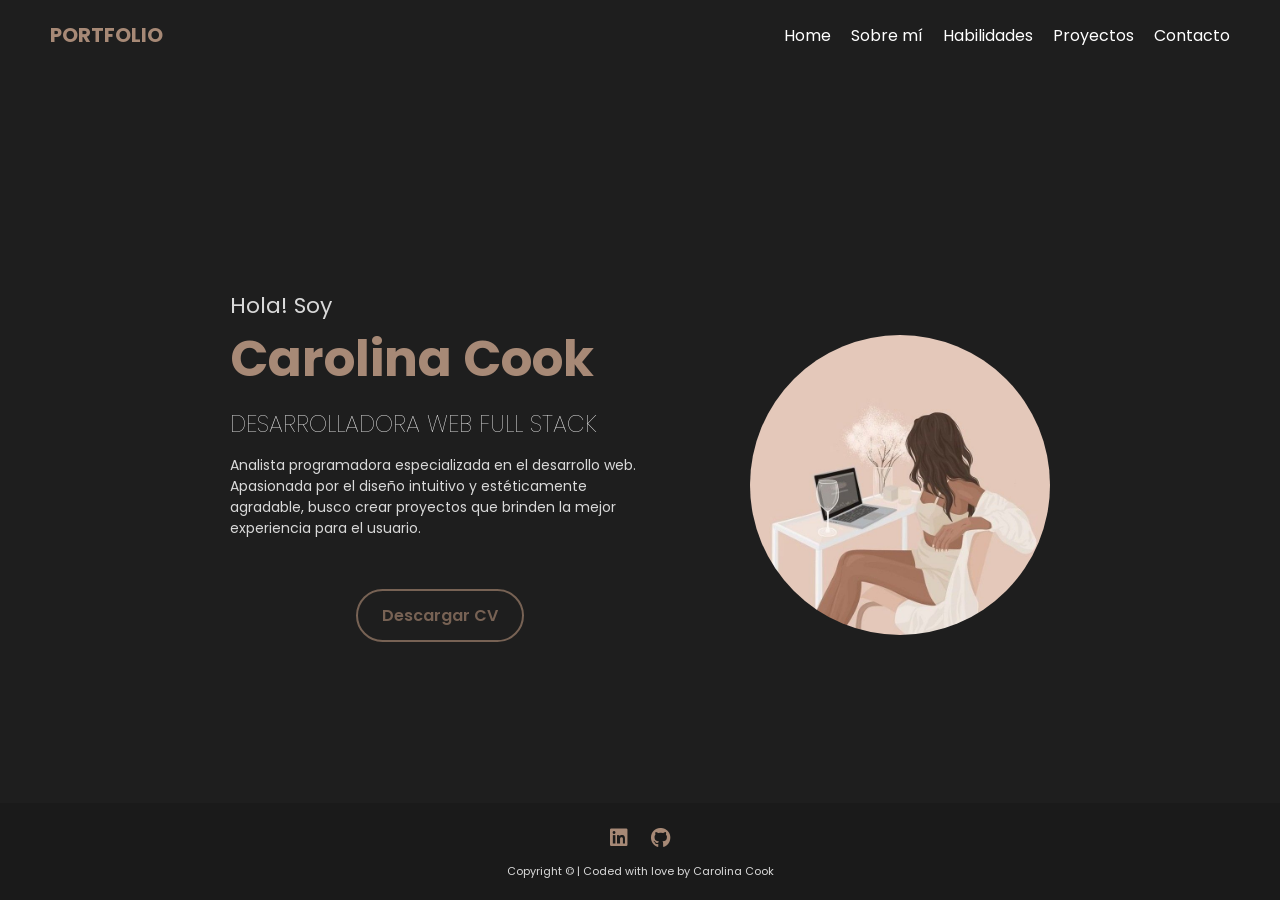
<file: index.html>
<!DOCTYPE html>
<html lang="en">
  <head>
    <meta charset="UTF-8" />
    <meta name="viewport" content="width=device-width, initial-scale=1.0" />
    <link rel="stylesheet" href="./css/styles.css" />
    <link
      rel="stylesheet"
      href="https://cdnjs.cloudflare.com/ajax/libs/font-awesome/6.0.0-beta3/css/all.min.css"
    />
    <link
      href="https://fonts.googleapis.com/css2?family=Poppins:wght@300;400;600&display=swap"
      rel="stylesheet"
    />

    <title>Carolina Cook | Desarrolladora Web Full Stack</title>
  </head>
  <body>
    <header id="header">
      <h2>PORTFOLIO</h2>
      <nav>
        <a href="./index.html" class="btnNav">Home</a>
        <a href="./pages/sobremi.html" class="btnNav">Sobre mí</a>
        <a href="./pages/habilidades.html" class="btnNav">Habilidades</a>
        <a href="./pages/proyectos.html" class="btnNav">Proyectos</a>
        <a href="./pages/contacto.html" class="btnNav">Contacto</a>
      </nav>
    </header>

    <main>
      <section class="section home" id="home">
        <div class="image-container">
          <img
            src="./assets/image-home.png"
            alt="Carolina Cook"
            class="image-home"
          />
        </div>

        <div class="text-container">
          <p class="intro-text">Hola! Soy</p>
          <p class="name">Carolina Cook</p>
          <p class="role">DESARROLLADORA WEB FULL STACK</p>
          <p class="mini-bio">
            Analista programadora especializada en el desarrollo web. Apasionada
            por el diseño intuitivo y estéticamente agradable, busco crear
            proyectos que brinden la mejor experiencia para el usuario.
          </p>
          <div class="btn-container">
            <a
              href="https://drive.google.com/file/d/16gpLgfk-w4wQTeLQ30Q8qniD5kwMmo4p/view?usp=sharing"
              target="_blank"
              class="btn-descarga"
            >
              Descargar CV
            </a>
          </div>
        </div>
      </section>
    </main>
    <footer>
      <div class="social-buttons">
        <a
          href="https://www.linkedin.com/in/carolinacook"
          target="_blank"
          class="social-btn"
        >
          <i class="fab fa-linkedin"></i>
        </a>
        <a
          href="https://github.com/carocook"
          target="_blank"
          class="social-btn"
        >
          <i class="fab fa-github"></i>
        </a>
      </div>
      <p>Copyright &copy; | Coded with love by Carolina Cook</p>
    </footer>
  </body>
</html>
</file>
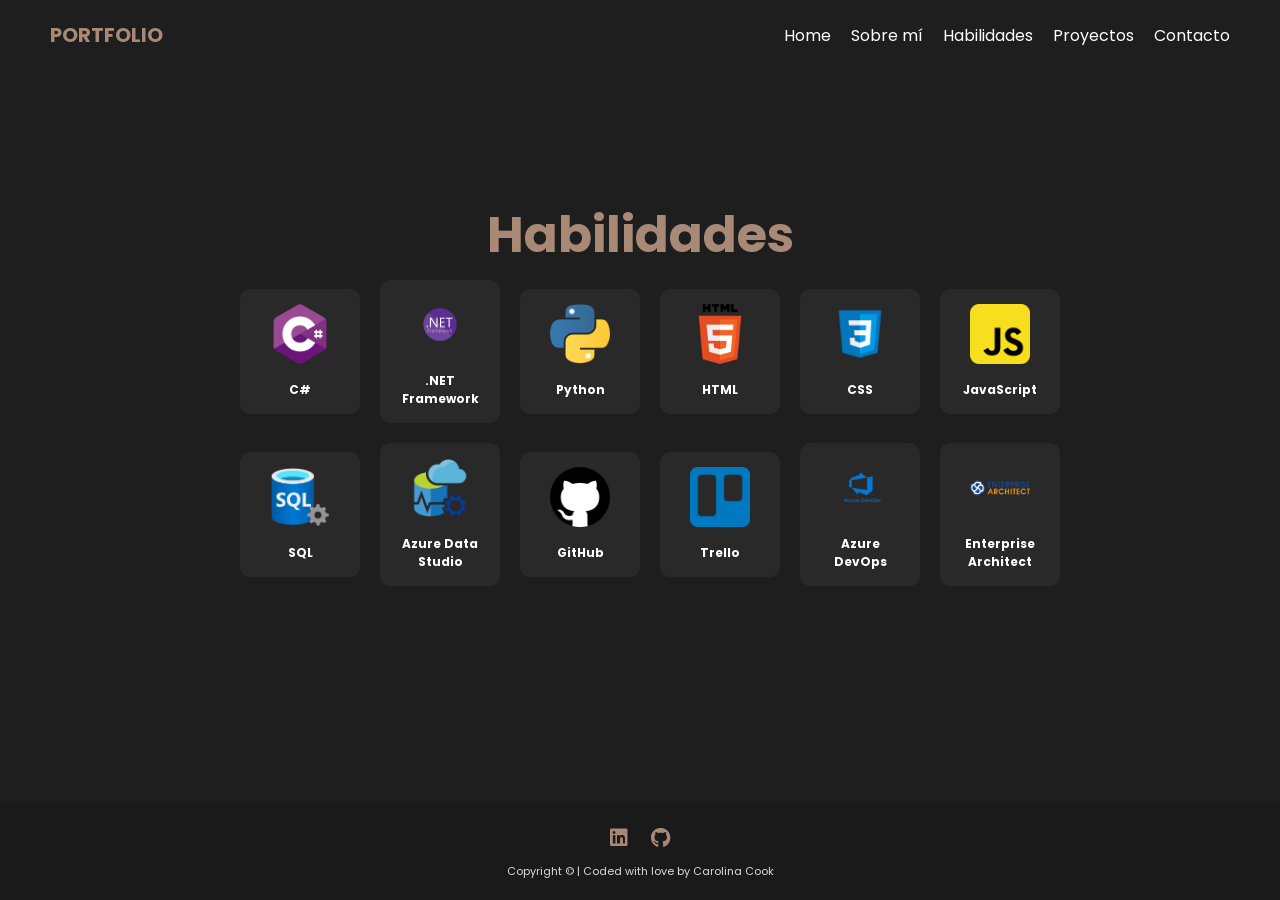
<file: habilidades.html>
<!DOCTYPE html>
<html lang="en">
  <head>
    <meta charset="UTF-8" />
    <meta name="viewport" content="width=device-width, initial-scale=1.0" />
    <link rel="stylesheet" href="./styles.css" />
    <link
      rel="stylesheet"
      href="https://cdnjs.cloudflare.com/ajax/libs/font-awesome/6.0.0-beta3/css/all.min.css"
    />
    <link
      href="https://fonts.googleapis.com/css2?family=Poppins:wght@300;400;600&display=swap"
      rel="stylesheet"
    />
    <title>Habilidades | Carolina Cook</title>
  </head>
  <body>
    <header id="header">
      <h2>PORTFOLIO</h2>
      <nav>
        <a href="./index.html" class="btnNav">Home</a>
        <a href="./sobremi.html" class="btnNav">Sobre mí</a>
        <a href="./habilidades.html" class="btnNav">Habilidades</a>
        <a href="./proyectos.html" class="btnNav">Proyectos</a>
        <a href="./contacto.html" class="btnNav">Contacto</a>
      </nav>
    </header>

    <main>
      <section class="section skills" id="skills">
        <h1 class="titulo-skills">Habilidades</h1>
        <div class="skills-grid">
          <div class="skill">
            <img src="./assets/csharp.png" alt="C#" />
            <p>C#</p>
          </div>
          <div class="skill">
            <img src="./assets/netframework.png" alt=".NET Framework" />
            <p>.NET Framework</p>
          </div>
          <div class="skill">
            <img src="./assets/python.png" alt="Python" />
            <p>Python</p>
          </div>
          <div class="skill">
            <img src="./assets/html.png" alt="HTML" />
            <p>HTML</p>
          </div>
          <div class="skill">
            <img src="./assets/css.png" alt="CSS" />
            <p>CSS</p>
          </div>
          <div class="skill">
            <img src="./assets/javascript.png" alt="JavaScript" />
            <p>JavaScript</p>
          </div>
          <div class="skill">
            <img src="./assets/sql.png" alt="SQL" />
            <p>SQL</p>
          </div>
          <div class="skill">
            <img src="./assets/azure-data-studio.png" alt="Azure Data Studio" />
            <p>Azure Data Studio</p>
          </div>
          <div class="skill">
            <img src="./assets/github.png" alt="GitHub" />
            <p>GitHub</p>
          </div>
          <div class="skill">
            <img src="./assets/trello.png" alt="Trello" />
            <p>Trello</p>
          </div>
          <div class="skill">
            <img src="./assets/azure-devops.png" alt="Azure DevOps" />
            <p>Azure DevOps</p>
          </div>
          <div class="skill">
            <img
              src="./assets/enterprise-architect.png"
              alt="Enterprise Architect"
            />
            <p>Enterprise Architect</p>
          </div>
        </div>
      </section>
    </main>

    <footer>
      <div class="social-buttons">
        <a
          href="https://www.linkedin.com/in/carolinacook"
          target="_blank"
          class="social-btn"
        >
          <i class="fab fa-linkedin"></i>
        </a>
        <a
          href="https://github.com/carocook"
          target="_blank"
          class="social-btn"
        >
          <i class="fab fa-github"></i>
        </a>
      </div>
      <p>Copyright &copy; | Coded with love by Carolina Cook</p>
    </footer>
  </body>
</html>
</file>
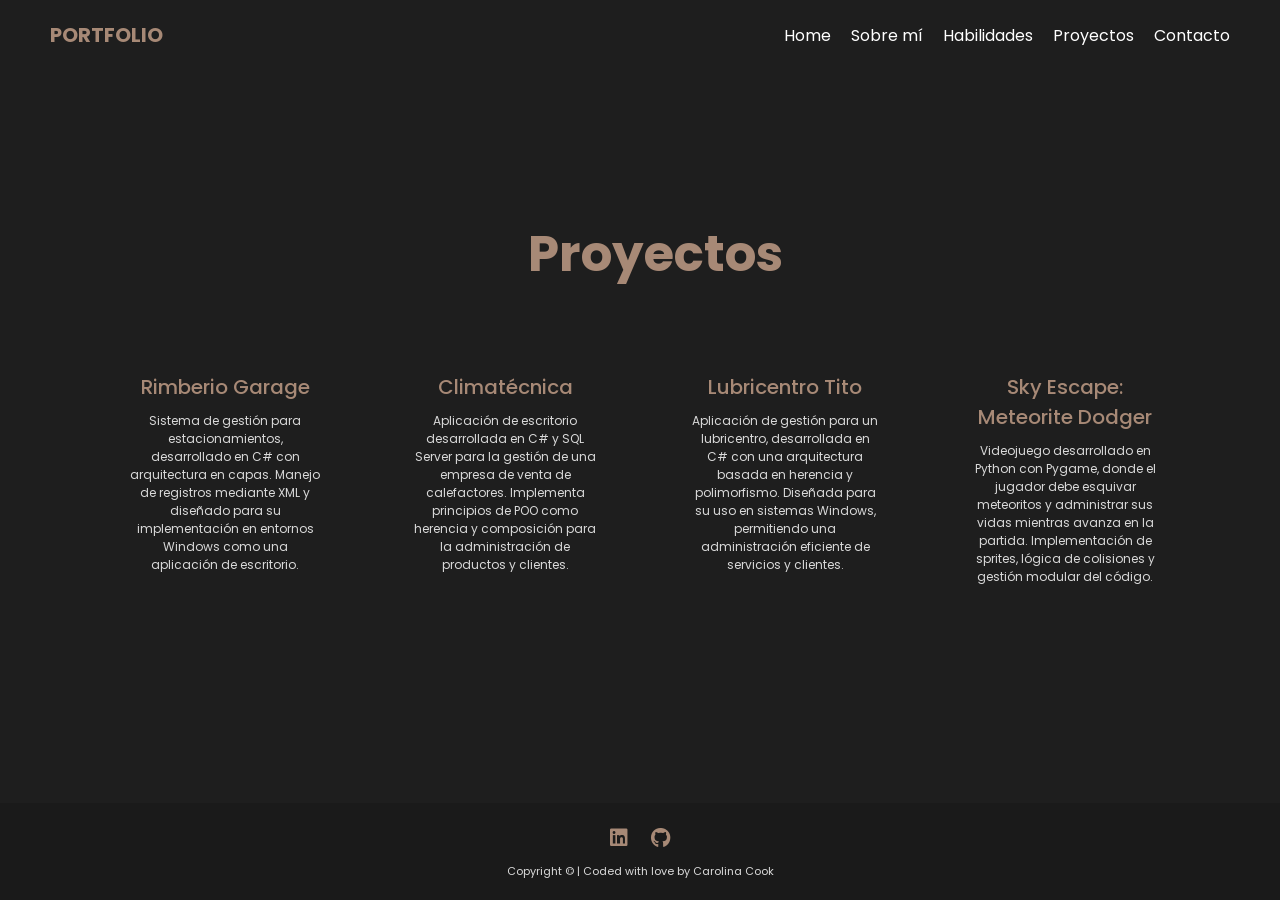
<file: proyectos.html>
<!DOCTYPE html>
<html lang="en">
  <head>
    <meta charset="UTF-8" />
    <meta name="viewport" content="width=device-width, initial-scale=1.0" />
    <link rel="stylesheet" href="./styles.css" />
    <link
      rel="stylesheet"
      href="https://cdnjs.cloudflare.com/ajax/libs/font-awesome/6.0.0-beta3/css/all.min.css"
    />
    <link
      href="https://fonts.googleapis.com/css2?family=Poppins:wght@300;400;600&display=swap"
      rel="stylesheet"
    />
    <title>Proyectos | Carolina Cook</title>
  </head>
  <body>
    <header id="header">
      <h2>PORTFOLIO</h2>
      <nav>
        <a href="./index.html" class="btnNav">Home</a>
        <a href="./sobremi.html" class="btnNav">Sobre mí</a>
        <a href="./habilidades.html" class="btnNav">Habilidades</a>
        <a href="./proyectos.html" class="btnNav">Proyectos</a>
        <a href="./contacto.html" class="btnNav">Contacto</a>
      </nav>
    </header>

    <main>
      <section class="section proyectos" id="proyectos">
        <h1 class="titulo-proyectos">Proyectos</h1>
        <div class="proyectos-container">
          <div class="proyecto">
            <h2 class="proyecto-titulo">Rimberio Garage</h2>
            <p class="descripcion-proyecto">
              Sistema de gestión para estacionamientos, desarrollado en C# con
              arquitectura en capas. Manejo de registros mediante XML y diseñado
              para su implementación en entornos Windows como una aplicación de
              escritorio.
            </p>
          </div>

          <div class="proyecto">
            <h2 class="proyecto-titulo">Climatécnica</h2>
            <p class="descripcion-proyecto">
              Aplicación de escritorio desarrollada en C# y SQL Server para la
              gestión de una empresa de venta de calefactores. Implementa
              principios de POO como herencia y composición para la
              administración de productos y clientes.
            </p>
          </div>

          <div class="proyecto">
            <h2 class="proyecto-titulo">Lubricentro Tito</h2>
            <p class="descripcion-proyecto">
              Aplicación de gestión para un lubricentro, desarrollada en C# con
              una arquitectura basada en herencia y polimorfismo. Diseñada para
              su uso en sistemas Windows, permitiendo una administración
              eficiente de servicios y clientes.
            </p>
          </div>

          <div class="proyecto">
            <h2 class="proyecto-titulo">Sky Escape: Meteorite Dodger</h2>
            <p class="descripcion-proyecto">
              Videojuego desarrollado en Python con Pygame, donde el jugador
              debe esquivar meteoritos y administrar sus vidas mientras avanza
              en la partida. Implementación de sprites, lógica de colisiones y
              gestión modular del código.
            </p>
          </div>
        </div>
      </section>
    </main>

    <footer>
      <div class="social-buttons">
        <a
          href="https://www.linkedin.com/in/carolinacook"
          target="_blank"
          class="social-btn"
        >
          <i class="fab fa-linkedin"></i>
        </a>
        <a
          href="https://github.com/carocook"
          target="_blank"
          class="social-btn"
        >
          <i class="fab fa-github"></i>
        </a>
      </div>
      <p>Copyright &copy; | Coded with love by Carolina Cook</p>
    </footer>
  </body>
</html>
</file>
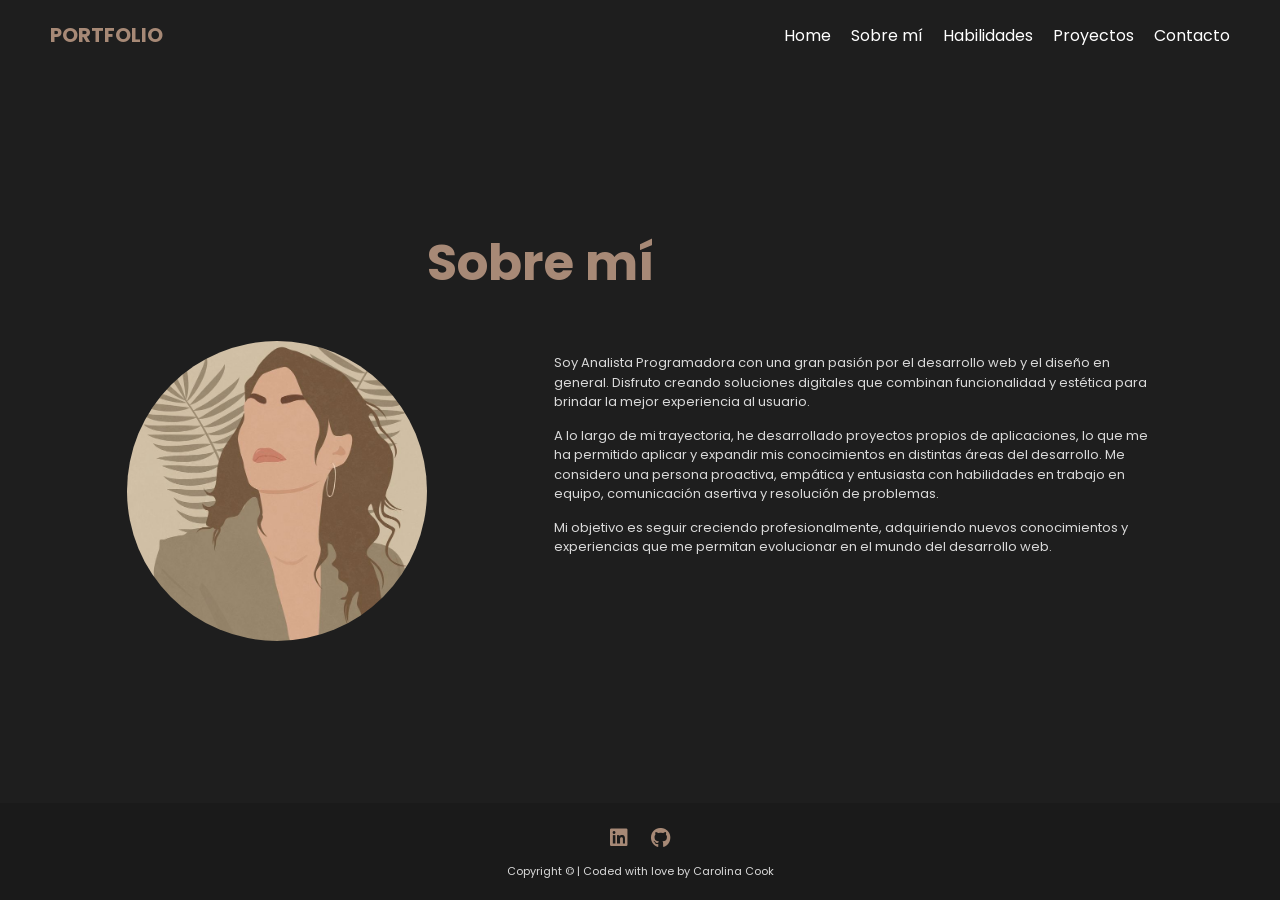
<file: sobremi.html>
<!DOCTYPE html>
<html lang="en">
  <head>
    <meta charset="UTF-8" />
    <meta name="viewport" content="width=device-width, initial-scale=1.0" />
    <link rel="stylesheet" href="./styles.css" />
    <link
      rel="stylesheet"
      href="https://cdnjs.cloudflare.com/ajax/libs/font-awesome/6.0.0-beta3/css/all.min.css"
    />
    <link
      href="https://fonts.googleapis.com/css2?family=Poppins:wght@300;400;600&display=swap"
      rel="stylesheet"
    />
    <title>Sobre Mí | Carolina Cook</title>
  </head>
  <body>
    <header id="header">
      <h2>PORTFOLIO</h2>
      <nav>
        <a href="./index.html" class="btnNav">Home</a>
        <a href="./sobremi.html" class="btnNav">Sobre mí</a>
        <a href="./habilidades.html" class="btnNav">Habilidades</a>
        <a href="./proyectos.html" class="btnNav">Proyectos</a>
        <a href="./contacto.html" class="btnNav">Contacto</a>
      </nav>
    </header>

    <main class="contenedor">
      <div class="imagen-container">
        <img src="./assets/image-sobre-mi.png" alt="Carolina Cook" />
      </div>
      <section class="sobreMi" id="sobreMi">
        <h1 class="titulo">Sobre mí</h1>

        <p class="descripcion">
          Soy Analista Programadora con una gran pasión por el desarrollo web y
          el diseño en general. Disfruto creando soluciones digitales que
          combinan funcionalidad y estética para brindar la mejor experiencia al
          usuario.
        </p>

        <p class="descripcion">
          A lo largo de mi trayectoria, he desarrollado proyectos propios de
          aplicaciones, lo que me ha permitido aplicar y expandir mis
          conocimientos en distintas áreas del desarrollo. Me considero una
          persona proactiva, empática y entusiasta con habilidades en trabajo en
          equipo, comunicación asertiva y resolución de problemas.
        </p>

        <p class="descripcion">
          Mi objetivo es seguir creciendo profesionalmente, adquiriendo nuevos
          conocimientos y experiencias que me permitan evolucionar en el mundo
          del desarrollo web.
        </p>
      </section>
    </main>

    <footer>
      <div class="social-buttons">
        <a
          href="https://www.linkedin.com/in/carolinacook"
          target="_blank"
          class="social-btn"
        >
          <i class="fab fa-linkedin"></i>
        </a>
        <a
          href="https://github.com/carocook"
          target="_blank"
          class="social-btn"
        >
          <i class="fab fa-github"></i>
        </a>
      </div>
      <p>Copyright &copy; | Coded with love by Carolina Cook</p>
    </footer>
  </body>
</html>
</file>
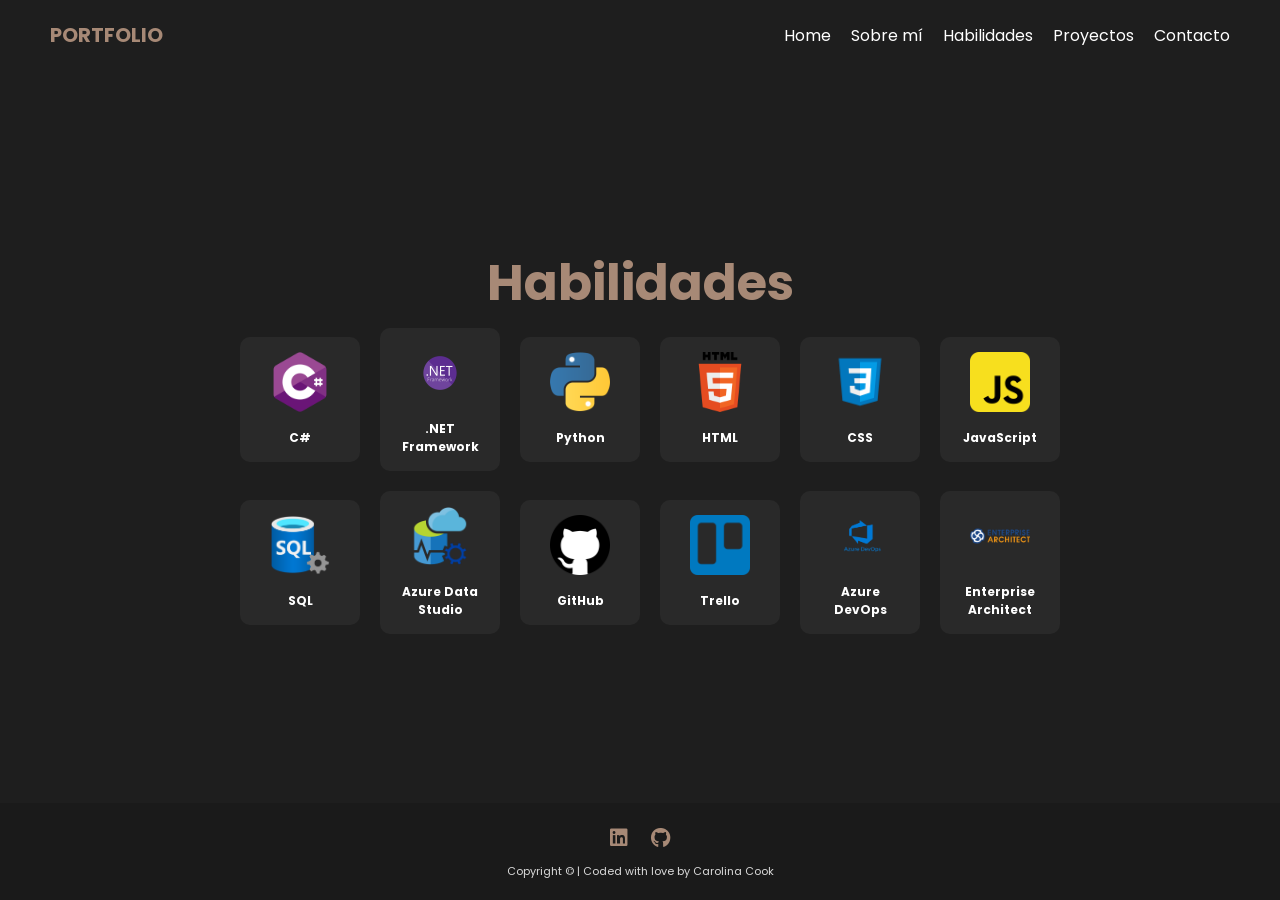
<file: pages/habilidades.html>
<!DOCTYPE html>
<html lang="en">
  <head>
    <meta charset="UTF-8" />
    <meta name="viewport" content="width=device-width, initial-scale=1.0" />
    <link rel="stylesheet" href="../css/styles.css" />
    <link
      rel="stylesheet"
      href="https://cdnjs.cloudflare.com/ajax/libs/font-awesome/6.0.0-beta3/css/all.min.css"
    />
    <link
      href="https://fonts.googleapis.com/css2?family=Poppins:wght@300;400;600&display=swap"
      rel="stylesheet"
    />
    <title>Habilidades | Carolina Cook</title>
  </head>
  <body>
    <header id="header">
      <h2>PORTFOLIO</h2>
      <nav>
        <a href="../index.html" class="btnNav">Home</a>
        <a href="./sobremi.html" class="btnNav">Sobre mí</a>
        <a href="./habilidades.html" class="btnNav">Habilidades</a>
        <a href="./proyectos.html" class="btnNav">Proyectos</a>
        <a href="./contacto.html" class="btnNav">Contacto</a>
      </nav>
    </header>

    <main>
      <section class="section skills" id="skills">
        <h1 class="titulo-skills">Habilidades</h1>
        <div class="skills-grid">
          <div class="skill">
            <img src="../assets/csharp.png" alt="C#" />
            <p>C#</p>
          </div>
          <div class="skill">
            <img src="../assets/netframework.png" alt=".NET Framework" />
            <p>.NET Framework</p>
          </div>
          <div class="skill">
            <img src="../assets/python.png" alt="Python" />
            <p>Python</p>
          </div>
          <div class="skill">
            <img src="../assets/html.png" alt="HTML" />
            <p>HTML</p>
          </div>
          <div class="skill">
            <img src="../assets/css.png" alt="CSS" />
            <p>CSS</p>
          </div>
          <div class="skill">
            <img src="../assets/javascript.png" alt="JavaScript" />
            <p>JavaScript</p>
          </div>
          <div class="skill">
            <img src="../assets/sql.png" alt="SQL" />
            <p>SQL</p>
          </div>
          <div class="skill">
            <img
              src="../assets/azure-data-studio.png"
              alt="Azure Data Studio"
            />
            <p>Azure Data Studio</p>
          </div>
          <div class="skill">
            <img src="../assets/github.png" alt="GitHub" />
            <p>GitHub</p>
          </div>
          <div class="skill">
            <img src="../assets/trello.png" alt="Trello" />
            <p>Trello</p>
          </div>
          <div class="skill">
            <img src="../assets/azure-devops.png" alt="Azure DevOps" />
            <p>Azure DevOps</p>
          </div>
          <div class="skill">
            <img
              src="../assets/enterprise-architect.png"
              alt="Enterprise Architect"
            />
            <p>Enterprise Architect</p>
          </div>
        </div>
      </section>
    </main>

    <footer>
      <div class="social-buttons">
        <a
          href="https://www.linkedin.com/in/carolinacook"
          target="_blank"
          class="social-btn"
        >
          <i class="fab fa-linkedin"></i>
        </a>
        <a
          href="https://github.com/carocook"
          target="_blank"
          class="social-btn"
        >
          <i class="fab fa-github"></i>
        </a>
      </div>
      <p>Copyright &copy; | Coded with love by Carolina Cook</p>
    </footer>
  </body>
</html>
</file>
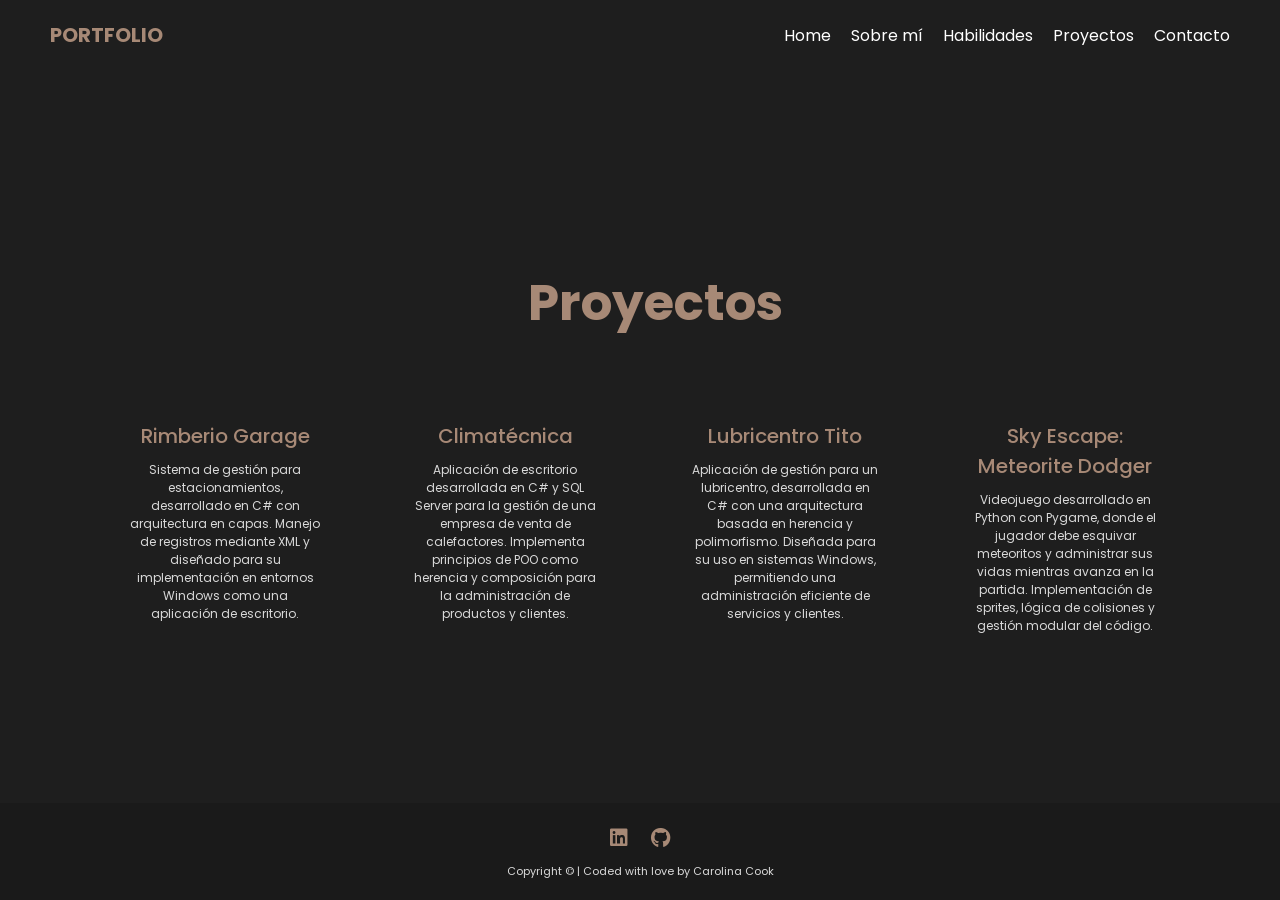
<file: pages/proyectos.html>
<!DOCTYPE html>
<html lang="en">
  <head>
    <meta charset="UTF-8" />
    <meta name="viewport" content="width=device-width, initial-scale=1.0" />
    <link rel="stylesheet" href="../css/styles.css" />
    <link
      rel="stylesheet"
      href="https://cdnjs.cloudflare.com/ajax/libs/font-awesome/6.0.0-beta3/css/all.min.css"
    />
    <link
      href="https://fonts.googleapis.com/css2?family=Poppins:wght@300;400;600&display=swap"
      rel="stylesheet"
    />
    <title>Proyectos | Carolina Cook</title>
  </head>
  <body>
    <header id="header">
      <h2>PORTFOLIO</h2>
      <nav>
        <a href="../index.html" class="btnNav">Home</a>
        <a href="./sobremi.html" class="btnNav">Sobre mí</a>
        <a href="./habilidades.html" class="btnNav">Habilidades</a>
        <a href="./proyectos.html" class="btnNav">Proyectos</a>
        <a href="./contacto.html" class="btnNav">Contacto</a>
      </nav>
    </header>

    <main>
      <section class="section proyectos" id="proyectos">
        <h1 class="titulo-proyectos">Proyectos</h1>
        <div class="proyectos-container">
          <div class="proyecto">
            <h2 class="proyecto-titulo">Rimberio Garage</h2>
            <p class="descripcion-proyecto">
              Sistema de gestión para estacionamientos, desarrollado en C# con
              arquitectura en capas. Manejo de registros mediante XML y diseñado
              para su implementación en entornos Windows como una aplicación de
              escritorio.
            </p>
          </div>

          <div class="proyecto">
            <h2 class="proyecto-titulo">Climatécnica</h2>
            <p class="descripcion-proyecto">
              Aplicación de escritorio desarrollada en C# y SQL Server para la
              gestión de una empresa de venta de calefactores. Implementa
              principios de POO como herencia y composición para la
              administración de productos y clientes.
            </p>
          </div>

          <div class="proyecto">
            <h2 class="proyecto-titulo">Lubricentro Tito</h2>
            <p class="descripcion-proyecto">
              Aplicación de gestión para un lubricentro, desarrollada en C# con
              una arquitectura basada en herencia y polimorfismo. Diseñada para
              su uso en sistemas Windows, permitiendo una administración
              eficiente de servicios y clientes.
            </p>
          </div>

          <div class="proyecto">
            <h2 class="proyecto-titulo">Sky Escape: Meteorite Dodger</h2>
            <p class="descripcion-proyecto">
              Videojuego desarrollado en Python con Pygame, donde el jugador
              debe esquivar meteoritos y administrar sus vidas mientras avanza
              en la partida. Implementación de sprites, lógica de colisiones y
              gestión modular del código.
            </p>
          </div>
        </div>
      </section>
    </main>

    <footer>
      <div class="social-buttons">
        <a
          href="https://www.linkedin.com/in/carolinacook"
          target="_blank"
          class="social-btn"
        >
          <i class="fab fa-linkedin"></i>
        </a>
        <a
          href="https://github.com/carocook"
          target="_blank"
          class="social-btn"
        >
          <i class="fab fa-github"></i>
        </a>
      </div>
      <p>Copyright &copy; | Coded with love by Carolina Cook</p>
    </footer>
  </body>
</html>
</file>
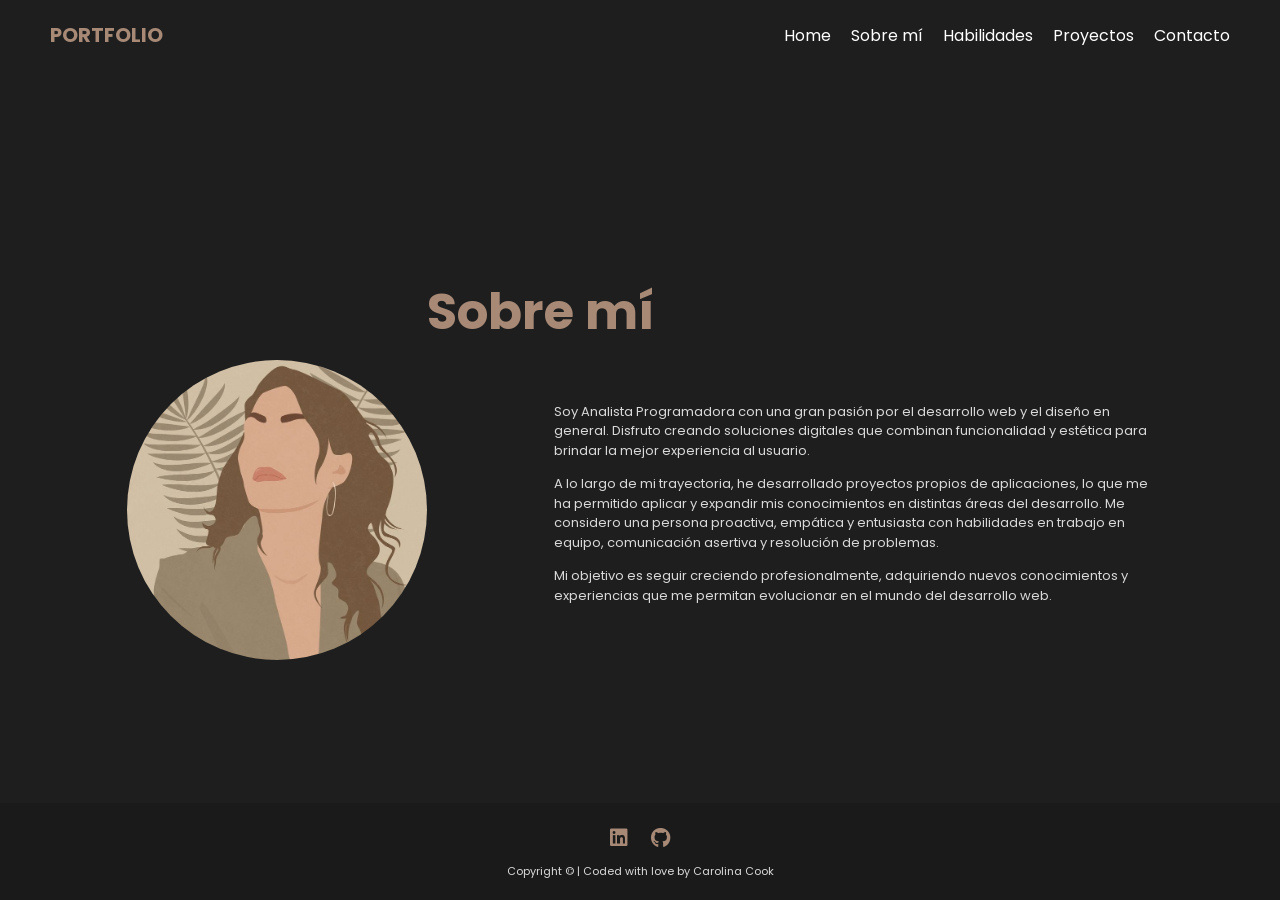
<file: pages/sobremi.html>
<!DOCTYPE html>
<html lang="en">
  <head>
    <meta charset="UTF-8" />
    <meta name="viewport" content="width=device-width, initial-scale=1.0" />
    <link rel="stylesheet" href="../css/styles.css" />
    <link
      rel="stylesheet"
      href="https://cdnjs.cloudflare.com/ajax/libs/font-awesome/6.0.0-beta3/css/all.min.css"
    />
    <link
      href="https://fonts.googleapis.com/css2?family=Poppins:wght@300;400;600&display=swap"
      rel="stylesheet"
    />
    <title>Sobre Mí | Carolina Cook</title>
  </head>
  <body>
    <header id="header">
      <h2>PORTFOLIO</h2>
      <nav>
        <a href="../index.html" class="btnNav">Home</a>
        <a href="./sobremi.html" class="btnNav">Sobre mí</a>
        <a href="./habilidades.html" class="btnNav">Habilidades</a>
        <a href="./proyectos.html" class="btnNav">Proyectos</a>
        <a href="./contacto.html" class="btnNav">Contacto</a>
      </nav>
    </header>

    <main class="contenedor">
      <div class="imagen-container">
        <img src="../assets/image-sobre-mi.png" alt="Carolina Cook" />
      </div>
      <section class="sobreMi" id="sobreMi">
        <h1 class="titulo">Sobre mí</h1>

        <p class="descripcion">
          Soy Analista Programadora con una gran pasión por el desarrollo web y
          el diseño en general. Disfruto creando soluciones digitales que
          combinan funcionalidad y estética para brindar la mejor experiencia al
          usuario.
        </p>

        <p class="descripcion">
          A lo largo de mi trayectoria, he desarrollado proyectos propios de
          aplicaciones, lo que me ha permitido aplicar y expandir mis
          conocimientos en distintas áreas del desarrollo. Me considero una
          persona proactiva, empática y entusiasta con habilidades en trabajo en
          equipo, comunicación asertiva y resolución de problemas.
        </p>

        <p class="descripcion">
          Mi objetivo es seguir creciendo profesionalmente, adquiriendo nuevos
          conocimientos y experiencias que me permitan evolucionar en el mundo
          del desarrollo web.
        </p>
      </section>
    </main>

    <footer>
      <div class="social-buttons">
        <a
          href="https://www.linkedin.com/in/carolinacook"
          target="_blank"
          class="social-btn"
        >
          <i class="fab fa-linkedin"></i>
        </a>
        <a
          href="https://github.com/carocook"
          target="_blank"
          class="social-btn"
        >
          <i class="fab fa-github"></i>
        </a>
      </div>
      <p>Copyright &copy; | Coded with love by Carolina Cook</p>
    </footer>
  </body>
</html>
</file>
<file: css/styles.css>
/* Estilos generales */
* {
  margin: 0;
  padding: 0;
  box-sizing: border-box;
  font-family: "Poppins", sans-serif;
}

body {
  background-color: #1e1e1e;
  color: #fff;
  display: flex;
  flex-direction: column;
  min-height: 100vh;
}

/* Header */
header {
  display: flex;
  justify-content: space-between;
  align-items: center;
  padding: 20px 50px;
  background: transparent;
}

header h2 {
  font-size: 20px;
  color: #a78976;
  font-weight: bold;
}

nav {
  display: flex;
  gap: 20px;
}

nav a {
  text-decoration: none;
  color: #fff;
  font-size: 16px;
  transition: 0.3s;
  position: relative;
}

nav a:hover {
  color: #a78976;
}

nav a::after {
  content: "";
  display: block;
  width: 0;
  height: 2px;
  background: #a78976;
  transition: width 0.3s;
  position: absolute;
  bottom: -5px;
  left: 0;
}

nav a:hover::after {
  width: 100%;
}

/* HOME */
.home {
  display: flex;
  flex-direction: row-reverse;
  align-items: center;
  justify-content: center;
  max-width: 1000px;
  margin: 0 auto;
  padding: 40px;
  gap: 100px;
}

.image-container {
  width: 300px;
  height: 300px;
  border-radius: 50%;
  overflow: hidden;
  display: flex;
  align-items: center;
  justify-content: center;
  flex-shrink: 0;
}

.image-home {
  width: 100%;
  height: 100%;
  object-fit: cover;
}

.text-container {
  max-width: 500px;
  display: flex;
  flex-direction: column;
  justify-content: center;
}

.intro-text {
  font-size: 22px;
  color: #d9d9d9;
}

.name {
  font-size: 50px;
  font-weight: bold;
  color: #a78976;
  margin-bottom: 10px;
}

.role {
  font-size: 23px;
  font-weight: lighter;
  color: #fff;
  overflow: hidden;
  white-space: nowrap;
  width: 0;
  animation: typing 5s steps(28, end) forwards, blink 0.7s step-end infinite;
}

@keyframes typing {
  from {
    width: 0;
  }
  to {
    width: 100%;
  }
}

@keyframes blink {
  50% {
    border-color: transparent;
  }
}

.mini-bio {
  font-size: 14px;
  color: #d9d9d9;
  line-height: 1.5;
  text-align: left;
  margin-top: 14px;
}

.btn-container {
  display: flex;
  justify-content: center;
  margin: 50px auto 40px auto;
  max-width: 1000px;
}

.btn-descarga {
  background-color: #1e1e1e;
  color: 776254;
  border: 2px solid #776254;
  padding: 12px 24px;
  text-decoration: none;
  border-radius: 999px;
  font-weight: 600;
  display: inline-block;
  transition: background-color 0.3s ease;
}

.btn-descarga:hover {
  background-color: #5d4b36;
}
.btn-descarga:link,
.btn-descarga:visited {
  color: #776254;
}

/* SOBRE MI */
main {
  flex: 1;
  display: flex;
  align-items: center;
  justify-content: space-between;
  text-align: left;
  padding: 50px;
  max-width: 1000px;
  margin: 0 auto;
}

.contenedor {
  display: flex;
  align-items: center;
  justify-content: space-between;
  max-width: 1000px;
  margin: 0 auto;
  padding: 50px;
}

.imagen-container {
  width: 300px;
  height: 300px;
  border-radius: 50%;
  overflow: hidden;
  display: flex;
  align-items: center;
  justify-content: center;
  flex-shrink: 0;
  margin-left: -500px;
  margin-top: 50px;
}

.imagen-container img {
  width: 100%;
  height: 100%;
  object-fit: cover;
}

.sobreMi {
  max-width: 600px;
}

.titulo {
  font-size: 50px;
  text-align: center;
  color: #a78976;
  font-weight: bold;
  margin-bottom: 52px;
  margin-top: -90px;
}

.descripcion {
  font-size: 13px;
  color: #d9d9d9;
  line-height: 1.5;
  max-width: 600px;
  text-align: left;
  margin-top: 14px;
  margin-left: auto;
  margin-right: -500px;
}

/* HABILIDADES */
.skills {
  text-align: center;
  padding: 50px 20px;
  background-color: #1e1e1e;
  color: white;
}

.titulo-skills {
  font-size: 50px;
  text-align: center;
  color: #a78976;
  font-weight: bold;
  margin-bottom: 52px;
  margin-top: -90px;
}

.skills-grid {
  display: grid;
  grid-template-columns: repeat(6, 1fr);
  gap: 20px;
  justify-items: center;
  align-items: center;
  max-width: 800px;
  margin: 0 auto;
  margin-top: -45px;
}

.skill {
  background: #292929;
  padding: 15px;
  border-radius: 10px;
  width: 120px;
  text-align: center;
  transition: transform 0.3s ease-in-out;
}

.skill:hover {
  transform: scale(1.1);
}

.skill img {
  width: 60px;
  height: 60px;
  object-fit: contain;
  margin-bottom: 10px;
}

.skill p {
  font-size: 12px;
  font-weight: bold;
  margin: 0;
}

/* PROYECTOS */
.proyectos-container {
  display: grid;
  grid-template-columns: repeat(4, minmax(250px, 1fr));
  gap: 30px;
  max-width: 1200px;
  width: 100%;
  margin-left: -90px;
  margin-top: 50px;
  margin-bottom: 20px;
}

.proyecto {
  padding: 30px;
  border-radius: 12px;
  box-shadow: 0 4px 8px var(--shadow-color);
}

.titulo-proyectos {
  text-align: center;
  font-size: 50px;
  color: #a78976;
  font-weight: bold;
  margin-bottom: 30px;
  margin-top: -20px;
  margin-left: -70px;
}

.proyecto:hover {
  transform: scale(1.05);
  box-shadow: 0 6px 12px var(--shadow-hover);
}
.proyecto-titulo {
  font-size: 20px;
  color: #a78976;
  font-weight: 500;
  text-align: center;
  margin-bottom: 10px;
}
.descripcion-proyecto {
  font-size: 12px;
  color: #d9d9d9;
  line-height: 1.5;
  text-align: center;
}
/* CONTACTO */
.titulo-contacto {
  font-size: 50px;
  text-align: center;
  color: #a78976;
  font-weight: bold;
  margin-bottom: 20px;
  margin-top: -90px;
}

.contact-section {
  background-color: #a78976;
  padding: 15px 30px;
  border-radius: 15px;
  max-width: 1000px;
  margin: 0 auto;
  margin-bottom: 10px;
}

.form-contacto {
  display: flex;
  flex-direction: column;
  align-items: center;
  width: 100%;
  max-width: 1000px;
  margin: 0 auto;
}

.descripcion-contacto {
  font-size: 16px;
  margin-bottom: 20px;
  color: #d9d9d9;
}

.input-group {
  width: 100%;
  max-width: 600px;
  display: flex;
  justify-content: center;
}

.contact-input,
.contact-textarea {
  width: 100%;
  max-width: 800px;
  padding: 16px;
  margin-bottom: 6px;
  border: 1px solid #d9d9d9;
  border-radius: 8px;
  background-color: #d9d9d9;
  color: #383636;
  font-size: 14px;
}

.contact-textarea {
  height: 100px;
  resize: none;
}

.btn-contacto {
  width: 50%;
  max-width: 400px;
  margin-top: 10px;
  padding: 10px;
  font-size: 16px;
  background-color: #776254;
  color: white;
  border: none;
  border-radius: 5px;
  cursor: pointer;
}

.btn-contacto:hover {
  background-color: #4a3229;
}

/* BOTON WHATSAPP */
.contenedor-wpp {
  position: fixed;
  bottom: 80px;
  right: 20px;
  z-index: 1000;
}

.whatsapp-icon {
  width: 50px;
  height: 50px;
}

/* FOOTER */
footer {
  position: fixed;
  bottom: 0;
  left: 0;
  width: 100%;
  background: #1a1a1a;
  padding: 20px;
  text-align: center;
  color: #d9d9d9;
  font-size: 11px;
  margin-top: 0;
}

.social-buttons {
  margin-bottom: 10px;
}

.social-btn {
  display: inline-block;
  margin: 0 10px;
  font-size: 20px;
  color: #a78976;
  transition: 0.3s;
}

.social-btn:hover {
  color: #8a6a57;
}

/* RESPONSIVE HEADER */
@media (max-width: 768px) {
  header {
    flex-direction: column;
    text-align: center;
    padding: 10px;
  }

  nav {
    display: flex;
    flex-wrap: wrap;
    justify-content: center;
    gap: 10px;
    width: 100%;
  }

  nav a {
    margin: 0;
    padding: 10px;
    font-size: 14px;
    width: auto;
  }
}

/* RESPONSIVE HOME */
@media (max-width: 844px) {
  .home {
    flex-direction: column;
    align-items: center;
    padding: 20px;
  }

  .image-container {
    width: 200px;
    height: 200px;
    margin: 0 0 20px 0;
  }

  .text-container {
    margin: 0;
    text-align: center;
  }

  .name {
    font-size: 30px;
  }

  .role {
    font-size: 14px;
    animation: none;
    white-space: normal;
    overflow: visible;
    width: 20ch;
    animation: typing 2.5s steps(20, end) forwards, blink 0.7s step-end infinite;
  }

  .mini-bio {
    font-size: 14px;
    text-align: center;
  }

  header {
    flex-direction: column;
    text-align: center;
  }

  nav a {
    display: inline-block;
    margin: 5px;
  }
}

@keyframes typing {
  from {
    width: 0;
  }
  to {
    width: 100%;
  }
}

@keyframes blink {
  50% {
    border-color: transparent;
  }
}

/* RESPONSIVE SOBRE MI */
@media (max-width: 844px) {
  .contenedor {
    flex-direction: column;
    align-items: center;
    padding: 20px;
  }

  .imagen-container {
    width: 200px;
    height: 200px;
    margin: 0 0 20px 0;
  }

  .sobreMi {
    max-width: 100%;
    text-align: center;
    margin: 0;
  }

  .titulo {
    font-size: 36px;
    margin-top: 0;
  }

  .descripcion {
    font-size: 14px;
    margin-left: 0;
    margin-right: 0;
    text-align: center;
  }
}
/* RESPONSIVE HABILIDADES */
@media (max-width: 844px) {
  .skills {
    padding: 20px;
  }

  .titulo-skills {
    font-size: 36px;
    margin-top: 0;
  }

  .skills-grid {
    grid-template-columns: repeat(2, 1fr);
    gap: 15px;
    margin-top: 20px;
  }

  .skill {
    width: 100%;
    padding: 10px;
  }

  .skill img {
    width: 50px;
    height: 50px;
    margin-bottom: 5px;
  }

  .skill p {
    font-size: 14px;
    font-weight: normal;
  }
}
/* RESPONSIVE PROYECTOS */
@media (max-width: 844px) {
  .proyectos-container {
    grid-template-columns: 1fr;
    gap: 20px;
    margin-left: 0;
  }

  .titulo-proyectos {
    font-size: 36px;
    margin-top: 10px;
    margin-left: 0;
  }

  .proyecto {
    padding: 20px;
  }

  .proyecto-titulo {
    font-size: 18px;
  }

  .descripcion-proyecto {
    font-size: 14px;
  }
}
/* RESPONSIVE CONTACTO */
@media (max-width: 844px) {
  .titulo-contacto {
    font-size: 36px;
    margin-bottom: 20px;
  }

  .contact-section {
    padding: 15px 15px;
    border-radius: 10px;
  }

  .form-contacto {
    padding: 0 10px;
  }

  .descripcion-contacto {
    font-size: 14px;
    text-align: center;
  }

  .input-group {
    flex-direction: column;
    align-items: center;
  }

  .contact-input,
  .contact-textarea {
    max-width: 100%;
    font-size: 14px;
    padding: 14px;
  }

  .btn-contacto {
    width: 100%;
    font-size: 15px;
    padding: 12px;
  }
}
</file>
<file: styles.css>
/* Estilos generales */
* {
  margin: 0;
  padding: 0;
  box-sizing: border-box;
  font-family: "Poppins", sans-serif;
}

body {
  background-color: #1e1e1e;
  color: #fff;
  display: flex;
  flex-direction: column;
  min-height: 100vh;
}

/* Header */
header {
  display: flex;
  justify-content: space-between;
  align-items: center;
  padding: 20px 50px;
  background: transparent;
}

header h2 {
  font-size: 20px;
  color: #a78976;
  font-weight: bold;
}

nav {
  display: flex;
  gap: 20px;
}

nav a {
  text-decoration: none;
  color: #fff;
  font-size: 16px;
  transition: 0.3s;
  position: relative;
}

nav a:hover {
  color: #a78976;
}

nav a::after {
  content: "";
  display: block;
  width: 0;
  height: 2px;
  background: #a78976;
  transition: width 0.3s;
  position: absolute;
  bottom: -5px;
  left: 0;
}

nav a:hover::after {
  width: 100%;
}

/* HOME */
.home {
  display: flex;
  align-items: center;
  justify-content: space-between;
  flex-direction: row-reverse;
  max-width: 1000px;
  margin: 0 auto;
  padding: 40px;
}

.image-container {
  width: 300px;
  height: 300px;
  border-radius: 50%;
  overflow: hidden;
  display: flex;
  align-items: center;
  justify-content: center;
  flex-shrink: 0;
  margin-right: -500px;
  margin-top: -10px;
  margin-bottom: 52px;
}

.image-home {
  width: 100%;
  height: 100%;
  object-fit: cover;
}

.text-container {
  max-width: 600px;
  text-align: left;
  margin-left: -500px;
  margin-bottom: 52px;
  margin-top: -30px;
}

.intro-text {
  font-size: 22px;
  color: #d9d9d9;
}

.name {
  font-size: 50px;
  font-weight: bold;
  color: #a78976;
  margin-bottom: 10px;
}

.role {
  font-size: 23px;
  font-weight: lighter;
  color: #fff;
  overflow: hidden;
  white-space: nowrap;
  width: 0;
  animation: typing 5s steps(28, end) forwards, blink 0.7s step-end infinite;
}

@keyframes typing {
  from {
    width: 0;
  }
  to {
    width: 100%;
  }
}

@keyframes blink {
  50% {
    border-color: transparent;
  }
}

.mini-bio {
  font-size: 14px;
  color: #d9d9d9;
  line-height: 1.5;
  text-align: left;
  margin-top: 14px;
}

/* SOBRE MI */
main {
  flex: 1;
  display: flex;
  align-items: center;
  justify-content: space-between;
  text-align: left;
  padding: 50px;
  max-width: 1000px;
  margin: 0 auto;
}

.contenedor {
  display: flex;
  align-items: center;
  justify-content: space-between;
  max-width: 1000px;
  margin: 0 auto;
  padding: 50px;
}

.imagen-container {
  width: 300px;
  height: 300px;
  border-radius: 50%;
  overflow: hidden;
  display: flex;
  align-items: center;
  justify-content: center;
  flex-shrink: 0;
  margin-left: -500px;
  margin-top: 109px;
}

.imagen-container img {
  width: 100%;
  height: 100%;
  object-fit: cover;
}

.sobreMi {
  max-width: 600px;
}

.titulo {
  font-size: 50px;
  text-align: center;
  color: #a78976;
  font-weight: bold;
  margin-bottom: 52px;
  margin-top: -90px;
}

.descripcion {
  font-size: 13px;
  color: #d9d9d9;
  line-height: 1.5;
  max-width: 600px;
  text-align: left;
  margin-top: 14px;
  margin-left: auto;
  margin-right: -500px;
}

/* HABILIDADES */
.skills {
  text-align: center;
  padding: 50px 20px;
  background-color: #1e1e1e;
  color: white;
}

.titulo-skills {
  font-size: 50px;
  text-align: center;
  color: #a78976;
  font-weight: bold;
  margin-bottom: 52px;
  margin-top: -90px;
}

.skills-grid {
  display: grid;
  grid-template-columns: repeat(6, 1fr);
  gap: 20px;
  justify-items: center;
  align-items: center;
  max-width: 800px;
  margin: 0 auto;
  margin-top: -45px;
}

.skill {
  background: #292929;
  padding: 15px;
  border-radius: 10px;
  width: 120px;
  text-align: center;
  transition: transform 0.3s ease-in-out;
}

.skill:hover {
  transform: scale(1.1);
}

.skill img {
  width: 60px;
  height: 60px;
  object-fit: contain;
  margin-bottom: 10px;
}

.skill p {
  font-size: 12px;
  font-weight: bold;
  margin: 0;
}

/* PROYECTOS */
.proyectos-container {
  display: grid;
  grid-template-columns: repeat(4, minmax(250px, 1fr));
  gap: 30px;
  max-width: 1200px;
  width: 100%;
  margin-left: -90px;
  margin-top: 50px;
  margin-bottom: 20px;
}

.proyecto {
  padding: 30px;
  border-radius: 12px;
  box-shadow: 0 4px 8px var(--shadow-color);
}

.titulo-proyectos {
  text-align: center;
  font-size: 50px;
  color: #a78976;
  font-weight: bold;
  margin-bottom: 30px;
  margin-top: -20px;
  margin-left: -70px;
}

.proyecto:hover {
  transform: scale(1.05);
  box-shadow: 0 6px 12px var(--shadow-hover);
}
.proyecto-titulo {
  font-size: 20px;
  color: #a78976;
  font-weight: 500;
  text-align: center;
  margin-bottom: 10px;
}
.descripcion-proyecto {
  font-size: 12px;
  color: #d9d9d9;
  line-height: 1.5;
  text-align: center;
}
/* CONTACTO */
.titulo-contacto {
  font-size: 50px;
  text-align: center;
  color: #a78976;
  font-weight: bold;
  margin-bottom: 20px;
  margin-top: -90px;
}

.contact-section {
  background-color: #a78976;
  padding: 15px 30px;
  border-radius: 15px;
  max-width: 1000px;
  margin: 0 auto;
  margin-bottom: 10px;
}

.form-contacto {
  display: flex;
  flex-direction: column;
  align-items: center;
  width: 100%;
  max-width: 1000px;
  margin: 0 auto;
}

.descripcion-contacto {
  font-size: 16px;
  margin-bottom: 20px;
  color: #d9d9d9;
}

.input-group {
  width: 100%;
  max-width: 600px;
  display: flex;
  justify-content: center;
}

.contact-input,
.contact-textarea {
  width: 100%;
  max-width: 800px;
  padding: 16px;
  margin-bottom: 6px;
  border: 1px solid #d9d9d9;
  border-radius: 8px;
  background-color: #d9d9d9;
  color: #383636;
  font-size: 14px;
}

.contact-textarea {
  height: 100px;
  resize: none;
}

.btn-contacto {
  width: 50%;
  max-width: 400px;
  margin-top: 10px;
  padding: 10px;
  font-size: 16px;
  background-color: #776254;
  color: white;
  border: none;
  border-radius: 5px;
  cursor: pointer;
}

.btn-contacto:hover {
  background-color: #4a3229;
}

/* BOTON WHATSAPP */
.contenedor-wpp {
  position: fixed;
  bottom: 80px;
  right: 20px;
  z-index: 1000;
}

.whatsapp-icon {
  width: 50px;
  height: 50px;
}

/* FOOTER */
footer {
  background: #1a1a1a;
  padding: 20px;
  text-align: center;
  color: #d9d9d9;
  font-size: 11px;
  margin-top: auto;
}

.social-buttons {
  margin-bottom: 10px;
}

.social-btn {
  display: inline-block;
  margin: 0 10px;
  font-size: 20px;
  color: #a78976;
  transition: 0.3s;
}

.social-btn:hover {
  color: #8a6a57;
}
</file>
